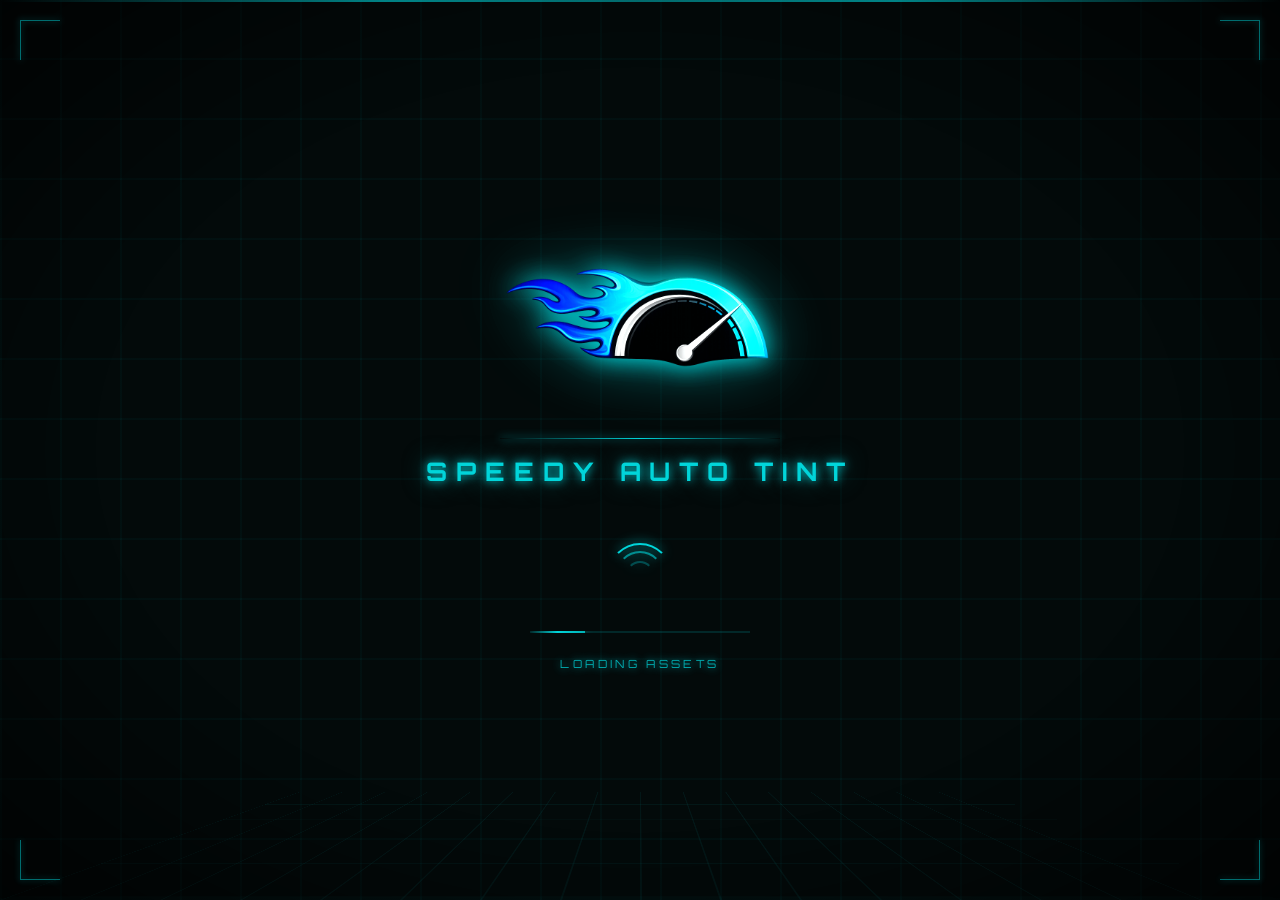
<file: index.html>
<!DOCTYPE html>
<html lang="en">
<head>
    <meta charset="UTF-8">
    <meta name="viewport" content="width=device-width, initial-scale=1.0">
    <title>Speedy Auto Tint</title>
    <link rel="preconnect" href="https://fonts.googleapis.com">
    <link rel="preconnect" href="https://fonts.gstatic.com" crossorigin>
    <link href="https://fonts.googleapis.com/css2?family=Rajdhani:wght@300;400;500;600;700&family=Orbitron:wght@400;500;700;900&display=swap" rel="stylesheet">
    <link rel="icon" type="image/png" href="favicon.png" sizes="64x64">
    <link rel="icon" type="image/x-icon" href="favicon.ico">
    <link rel="shortcut icon" href="favicon.ico">
    <link rel="apple-touch-icon" href="favicon.png">
    <style>
        :root {
            --cyan: #01D5DA;
            --cyan-dim: rgba(1, 213, 218, 0.4);
            --cyan-glow: rgba(1, 213, 218, 0.15);
            --bg: #000;
            --bg-deep: #030a0a;
        }

        * { margin: 0; padding: 0; box-sizing: border-box; }

        body {
            background: var(--bg-deep);
            min-height: 100vh;
            display: flex;
            flex-direction: column;
            align-items: center;
            justify-content: center;
            font-family: 'Rajdhani', monospace;
            overflow: hidden;
            position: relative;
        }

        /* ── Grid background ── */
        .grid-bg {
            position: fixed;
            inset: 0;
            background-image:
                linear-gradient(0deg, transparent 0px, rgba(1,213,218,0.07) 1px, transparent 2px),
                linear-gradient(90deg, transparent 0px, rgba(1,213,218,0.07) 1px, transparent 2px);
            background-size: 60px 60px;
            pointer-events: none;
            z-index: 0;
        }

        /* Perspective horizon effect */
        .horizon {
            position: fixed;
            bottom: 0;
            left: 0;
            right: 0;
            height: 45vh;
            background-image:
                linear-gradient(0deg, transparent 0px, rgba(1,213,218,0.12) 1px, transparent 2px),
                linear-gradient(90deg, transparent 0px, rgba(1,213,218,0.12) 1px, transparent 2px);
            background-size: 80px 80px;
            transform: perspective(400px) rotateX(60deg);
            transform-origin: bottom center;
            pointer-events: none;
            z-index: 0;
        }

        /* Scanline */
        .scanline {
            position: fixed;
            top: 0;
            left: 0;
            width: 100%;
            height: 2px;
            background: linear-gradient(90deg, transparent 0%, var(--cyan) 30%, rgba(1,213,218,0.8) 50%, var(--cyan) 70%, transparent 100%);
            animation: scan 6s linear infinite;
            pointer-events: none;
            z-index: 10;
            opacity: 0.6;
        }

        @keyframes scan {
            0% { transform: translateY(0); opacity: 0; }
            5% { opacity: 0.6; }
            95% { opacity: 0.6; }
            100% { transform: translateY(100vh); opacity: 0; }
        }

        /* CRT vignette */
        .vignette {
            position: fixed;
            inset: 0;
            background: radial-gradient(ellipse at center, transparent 60%, rgba(0,0,0,0.7) 100%);
            pointer-events: none;
            z-index: 1;
        }

        /* ── Content ── */
        .content {
            position: relative;
            z-index: 5;
            display: flex;
            flex-direction: column;
            align-items: center;
            text-align: center;
            gap: 0;
        }

        .logo-wrap {
            animation: fadeDown 1s ease-out forwards;
            opacity: 0;
        }

        @keyframes fadeDown {
            from { opacity: 0; transform: translateY(-30px); }
            to { opacity: 1; transform: translateY(0); }
        }

        .logo-wrap img {
            width: min(280px, 70vw);
            height: auto;
            filter:
                drop-shadow(0 0 12px var(--cyan))
                drop-shadow(0 0 30px rgba(1,213,218,0.4))
                brightness(1.1);
        }

        .brand-line {
            width: min(280px, 70vw);
            height: 1px;
            background: linear-gradient(90deg, transparent, var(--cyan), transparent);
            margin: 1rem auto;
            box-shadow: 0 0 8px var(--cyan);
            animation: fadeDown 1s ease-out 0.2s forwards;
            opacity: 0;
        }

        .company-name {
            font-family: 'Orbitron', monospace;
            font-size: clamp(1.1rem, 3vw, 1.6rem);
            font-weight: 700;
            color: var(--cyan);
            letter-spacing: 0.35em;
            text-transform: uppercase;
            text-shadow: 0 0 10px var(--cyan), 0 0 25px rgba(1,213,218,0.5);
            animation: fadeDown 1s ease-out 0.4s forwards, subtleGlow 3s ease-in-out 1.4s infinite;
            opacity: 0;
        }

        @keyframes subtleGlow {
            0%, 100% { text-shadow: 0 0 10px var(--cyan), 0 0 25px rgba(1,213,218,0.5); }
            50% { text-shadow: 0 0 15px var(--cyan), 0 0 40px rgba(1,213,218,0.7), 0 0 60px rgba(1,213,218,0.3); }
        }

        /* ── Loader ── */
        .loader-section {
            margin-top: 3.5rem;
            display: flex;
            flex-direction: column;
            align-items: center;
            gap: 1.5rem;
            animation: fadeDown 1s ease-out 0.8s forwards;
            opacity: 0;
        }

        .spinner-ring {
            position: relative;
            width: 64px;
            height: 64px;
        }

        .ring {
            position: absolute;
            inset: 0;
            border-radius: 50%;
            border: 2px solid transparent;
            border-top-color: var(--cyan);
            filter: drop-shadow(0 0 6px var(--cyan));
        }

        .ring-outer { animation: cw 2s linear infinite; }
        .ring-mid {
            inset: 8px;
            border-top-color: rgba(1,213,218,0.6);
            animation: ccw 1.3s linear infinite;
        }
        .ring-inner {
            inset: 18px;
            border-top-color: rgba(1,213,218,0.3);
            animation: cw 0.8s linear infinite;
        }

        @keyframes cw { to { transform: rotate(360deg); } }
        @keyframes ccw { to { transform: rotate(-360deg); } }

        .status-line {
            font-family: 'Orbitron', monospace;
            font-size: 0.7rem;
            color: var(--cyan);
            letter-spacing: 0.3em;
            text-transform: uppercase;
            opacity: 0.8;
            text-shadow: 0 0 8px var(--cyan);
            min-height: 1.2em;
            transition: opacity 0.4s ease;
        }

        .progress-bar-wrap {
            width: 220px;
            height: 2px;
            background: rgba(1,213,218,0.15);
            position: relative;
            overflow: hidden;
        }

        .progress-bar {
            height: 100%;
            width: 0%;
            background: linear-gradient(90deg, transparent, var(--cyan), rgba(1,213,218,0.8));
            box-shadow: 0 0 8px var(--cyan);
            transition: width 0.7s ease-out;
        }

        /* ── Enter button ── */
        .enter-btn {
            font-family: 'Orbitron', monospace;
            font-size: 0.95rem;
            font-weight: 700;
            letter-spacing: 0.25em;
            color: var(--cyan);
            background: transparent;
            border: 1px solid var(--cyan);
            padding: 16px 56px;
            cursor: pointer;
            text-transform: uppercase;
            position: relative;
            overflow: hidden;
            transition: all 0.3s ease;
            clip-path: polygon(8px 0%, 100% 0%, calc(100% - 8px) 100%, 0% 100%);
            box-shadow: 0 0 15px rgba(1,213,218,0.2), inset 0 0 15px rgba(1,213,218,0.05);
            margin-top: 3rem;
            opacity: 0;
            pointer-events: none;
            display: none;
        }

        .enter-btn.visible {
            display: block;
            animation: enterReveal 0.8s ease-out forwards;
            pointer-events: auto;
        }

        @keyframes enterReveal {
            0% { opacity: 0; transform: translateY(15px) scale(0.95); }
            100% { opacity: 1; transform: translateY(0) scale(1); }
        }

        .enter-btn::before {
            content: '';
            position: absolute;
            inset: 0;
            background: var(--cyan);
            transform: translateX(-101%);
            transition: transform 0.3s ease;
            z-index: -1;
        }

        .enter-btn:hover::before { transform: translateX(0); }

        .enter-btn:hover {
            color: #000;
            box-shadow: 0 0 30px var(--cyan), 0 0 60px rgba(1,213,218,0.4);
        }

        .enter-btn:active { transform: scale(0.97); }

        /* Corner decorators */
        .corner {
            position: fixed;
            width: 40px;
            height: 40px;
            pointer-events: none;
            z-index: 5;
            opacity: 0.5;
        }
        .corner::before, .corner::after {
            content: '';
            position: absolute;
            background: var(--cyan);
            box-shadow: 0 0 6px var(--cyan);
        }
        .corner::before { width: 100%; height: 1px; top: 0; left: 0; }
        .corner::after  { width: 1px; height: 100%; top: 0; left: 0; }
        .corner-tl { top: 20px; left: 20px; }
        .corner-tr { top: 20px; right: 20px; transform: scaleX(-1); }
        .corner-bl { bottom: 20px; left: 20px; transform: scaleY(-1); }
        .corner-br { bottom: 20px; right: 20px; transform: scale(-1); }

        /* Fade-out overlay */
        .exit-overlay {
            position: fixed;
            inset: 0;
            background: #000;
            opacity: 0;
            pointer-events: none;
            transition: opacity 0.6s ease;
            z-index: 100;
        }
        .exit-overlay.active { opacity: 1; }
    </style>
</head>
<body>
    <div class="grid-bg"></div>
    <div class="horizon"></div>
    <div class="scanline"></div>
    <div class="vignette"></div>
    <div class="corner corner-tl"></div>
    <div class="corner corner-tr"></div>
    <div class="corner corner-bl"></div>
    <div class="corner corner-br"></div>
    <div class="exit-overlay" id="exitOverlay"></div>

    <div class="content">
        <div class="logo-wrap">
            <img src="images/Main.png" alt="Speedy Auto Tint" onerror="this.style.visibility='hidden'">
        </div>
        <div class="brand-line"></div>
        <div class="company-name">Speedy Auto Tint</div>

        <div class="loader-section" id="loaderSection">
            <div class="spinner-ring">
                <div class="ring ring-outer"></div>
                <div class="ring ring-mid"></div>
                <div class="ring ring-inner"></div>
            </div>
            <div class="progress-bar-wrap">
                <div class="progress-bar" id="progressBar"></div>
            </div>
            <div class="status-line" id="statusLine">Initializing</div>
        </div>

        <button class="enter-btn" id="enterBtn">Enter</button>
    </div>

    <script>
        const progressBar  = document.getElementById('progressBar');
        const statusLine   = document.getElementById('statusLine');
        const loaderSection = document.getElementById('loaderSection');
        const enterBtn     = document.getElementById('enterBtn');
        const exitOverlay  = document.getElementById('exitOverlay');

        const steps = [
            { pct: 25,  text: 'Loading Assets' },
            { pct: 55,  text: 'Connecting Services' },
            { pct: 80,  text: 'Verifying Systems' },
            { pct: 100, text: 'System Ready' },
        ];

        let i = 0;
        const tick = () => {
            if (i >= steps.length) return;
            const s = steps[i++];
            progressBar.style.width = s.pct + '%';
            statusLine.textContent  = s.text;
            if (i < steps.length) {
                setTimeout(tick, 700);
            } else {
                setTimeout(() => {
                    loaderSection.style.transition = 'opacity 0.5s ease';
                    loaderSection.style.opacity = '0';
                    setTimeout(() => {
                        loaderSection.style.display = 'none';
                        enterBtn.classList.add('visible');
                    }, 500);
                }, 600);
            }
        };

        setTimeout(tick, 900);

        enterBtn.addEventListener('click', () => {
            exitOverlay.classList.add('active');
            setTimeout(() => { window.location.href = 'main.html'; }, 650);
        });
    </script>
</body>
</html>
</file>
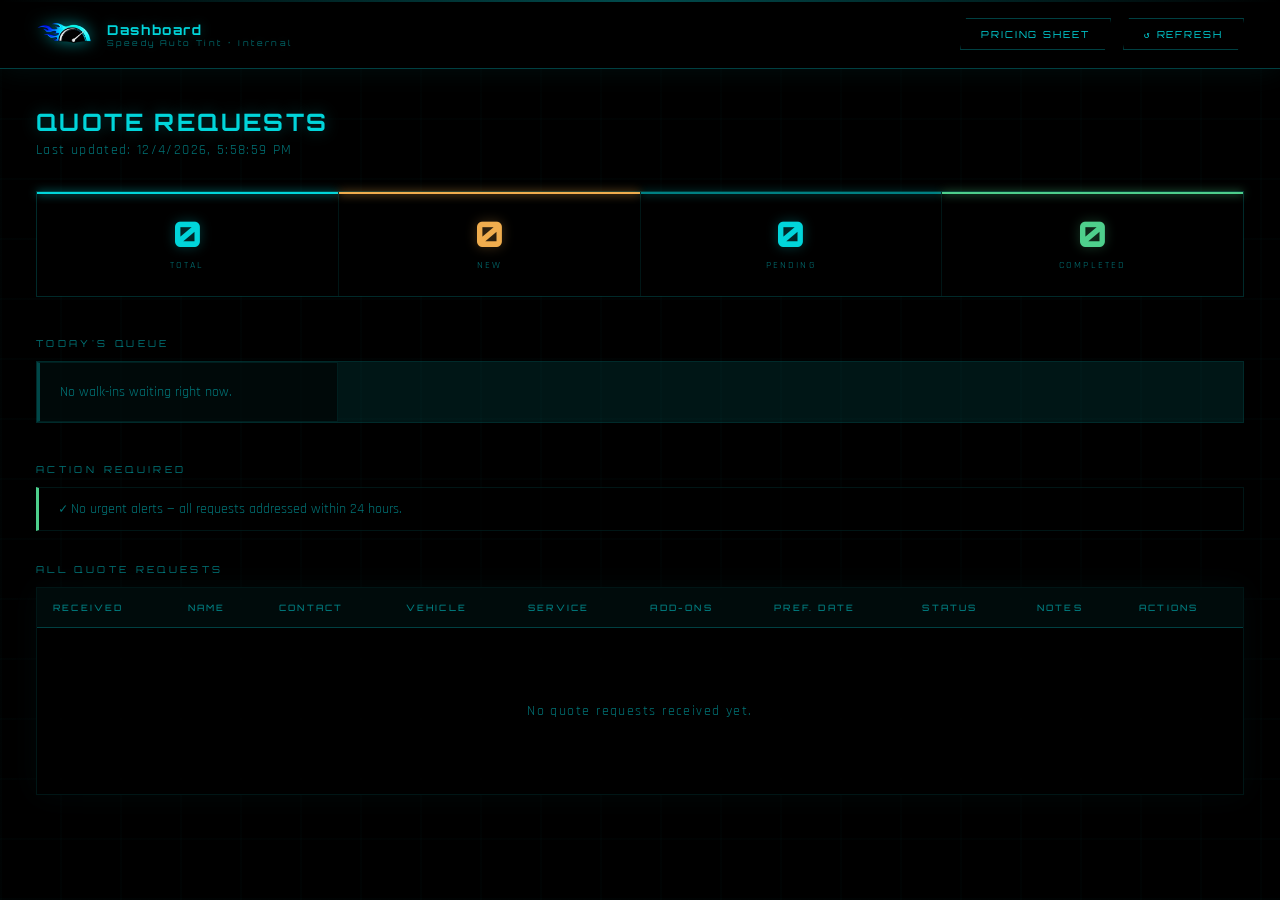
<file: customer_dashboard.html>
<!DOCTYPE html>
<html lang="en">
<head>
    <meta charset="UTF-8">
    <meta name="viewport" content="width=device-width, initial-scale=1.0">
    <!-- PRIVACY: Dashboard is not linked from public site. Access via direct URL only. -->
    <meta name="robots" content="noindex, nofollow">
    <title>Customer Dashboard — Speedy Auto Tint</title>
    <link rel="preconnect" href="https://fonts.googleapis.com">
    <link rel="preconnect" href="https://fonts.gstatic.com" crossorigin>
    <link href="https://fonts.googleapis.com/css2?family=Rajdhani:wght@300;400;500;600;700&family=Orbitron:wght@400;500;700;900&display=swap" rel="stylesheet">
    <link rel="icon" type="image/png" href="favicon.png" sizes="64x64">
    <link rel="icon" type="image/x-icon" href="favicon.ico">
    <link rel="shortcut icon" href="favicon.ico">
    <link rel="apple-touch-icon" href="favicon.png">
    <!-- Centralized pricing: edit pricing-data/pricing.json to change prices everywhere -->
    <script defer src="pricing-data/pricing-service.js"></script>
    <script defer src="pricing-data/app-data-store.js"></script>
    <style>
        :root {
            --cyan:      #01D5DA;
            --cyan-60:   rgba(1, 213, 218, 0.6);
            --cyan-30:   rgba(1, 213, 218, 0.3);
            --cyan-10:   rgba(1, 213, 218, 0.1);
            --cyan-05:   rgba(1, 213, 218, 0.05);
            --red:       #e05555;
            --red-30:    rgba(224, 85, 85, 0.3);
            --amber:     #f0ad4e;
            --amber-30:  rgba(240, 173, 78, 0.3);
            --green:     #4ecf8c;
            --green-30:  rgba(78, 207, 140, 0.3);
            --bg:        #000;
            --text-muted: rgba(1, 213, 218, 0.55);
            --font-display: 'Orbitron', monospace;
            --font-body:    'Rajdhani', monospace;
        }

        *, *::before, *::after { margin: 0; padding: 0; box-sizing: border-box; }

        body {
            font-family: var(--font-body);
            background: var(--bg);
            color: var(--cyan);
            min-height: 100vh;
            overflow-x: hidden;
        }

        body::before {
            content: '';
            position: fixed; inset: 0;
            background-image:
                linear-gradient(0deg, transparent 0px, rgba(1,213,218,0.03) 1px, transparent 2px),
                linear-gradient(90deg, transparent 0px, rgba(1,213,218,0.03) 1px, transparent 2px);
            background-size: 60px 60px;
            pointer-events: none;
            z-index: 0;
        }

        body::after {
            content: '';
            position: fixed; top: 0; left: 0;
            width: 100%; height: 2px;
            background: linear-gradient(90deg, transparent, var(--cyan), transparent);
            animation: scan 10s linear infinite;
            pointer-events: none;
            z-index: 999;
            opacity: 0.35;
        }

        @keyframes scan { 0%{ transform: translateY(0); } 100%{ transform: translateY(100vh); } }
        @keyframes cw   { to{ transform: rotate(360deg); } }
        @keyframes ccw  { to{ transform: rotate(-360deg); } }
        @keyframes fadeIn { from{ opacity:0; } to{ opacity:1; } }
        @keyframes glow {
            0%,100%{ text-shadow: 0 0 10px var(--cyan-30); }
            50%    { text-shadow: 0 0 20px var(--cyan-60), 0 0 35px var(--cyan-30); }
        }

        /* ══════════ HEADER ══════════ */
        header {
            position: sticky; top: 0;
            background: rgba(0,0,0,0.95);
            border-bottom: 1px solid var(--cyan-30);
            box-shadow: 0 0 30px rgba(1,213,218,0.08);
            backdrop-filter: blur(12px);
            z-index: 100;
        }

        .header-inner {
            max-width: 1600px;
            margin: 0 auto;
            padding: 0 clamp(16px,3vw,36px);
            height: 68px;
            display: flex;
            align-items: center;
            justify-content: space-between;
            gap: 1rem;
        }

        .logo-group {
            display: flex;
            align-items: center;
            gap: 14px;
        }

        .logo-group img {
            height: 38px; width: auto;
            filter: drop-shadow(0 0 8px var(--cyan-60));
        }

        .logo-text {
            font-family: var(--font-display);
            font-size: 0.85rem;
            font-weight: 700;
            letter-spacing: 0.12em;
            color: var(--cyan);
            text-shadow: 0 0 12px var(--cyan-30);
            animation: glow 3s ease-in-out infinite;
        }

        .logo-sub-text {
            display: block;
            font-size: 0.5rem;
            letter-spacing: 0.3em;
            opacity: 0.5;
            font-weight: 400;
        }

        .header-actions {
            display: flex;
            gap: 0.75rem;
            align-items: center;
        }

        .btn {
            font-family: var(--font-display);
            font-size: 0.6rem;
            letter-spacing: 0.2em;
            text-transform: uppercase;
            padding: 9px 20px;
            cursor: pointer;
            border: none;
            background: none;
            transition: all 0.25s ease;
            clip-path: polygon(6px 0%, 100% 0%, calc(100% - 6px) 100%, 0% 100%);
        }

        .btn-ghost {
            color: var(--cyan);
            border: 1px solid var(--cyan-30);
            box-shadow: 0 0 10px rgba(1,213,218,0.06);
        }

        .btn-ghost:hover {
            border-color: var(--cyan);
            background: var(--cyan-10);
            box-shadow: 0 0 18px var(--cyan-30);
        }

        a.btn {
            text-decoration: none;
            display: inline-block;
        }

        /* ══════════ LOADING OVERLAY ══════════ */
        .loading-overlay {
            position: fixed; inset: 0;
            background: rgba(0,0,0,0.94);
            display: none;
            justify-content: center;
            align-items: center;
            z-index: 9999;
            animation: fadeIn 0.2s ease;
            backdrop-filter: blur(4px);
        }

        .loading-overlay.active { display: flex; }

        .loading-inner { text-align: center; }

        .spin-ring {
            position: relative;
            width: 56px; height: 56px;
            margin: 0 auto;
        }

        .spin-ring div {
            position: absolute; inset: 0;
            border-radius: 50%;
            border: 2px solid transparent;
            border-top-color: var(--cyan);
            filter: drop-shadow(0 0 5px var(--cyan));
        }

        .spin-ring div:nth-child(1) { animation: cw 1.4s linear infinite; }
        .spin-ring div:nth-child(2) { inset: 8px; border-top-color: var(--cyan-60); animation: ccw 0.9s linear infinite; }
        .spin-ring div:nth-child(3) { inset: 18px; border-top-color: var(--cyan-30); animation: cw 0.6s linear infinite; }

        .loading-text {
            font-family: var(--font-display);
            font-size: 0.6rem;
            letter-spacing: 0.35em;
            color: var(--cyan);
            margin-top: 1.5rem;
            text-shadow: 0 0 8px var(--cyan);
        }

        /* ══════════ LAYOUT ══════════ */
        main {
            max-width: 1600px;
            margin: 0 auto;
            padding: clamp(24px,3vw,40px) clamp(16px,3vw,36px);
            position: relative;
            z-index: 2;
        }

        .page-title {
            font-family: var(--font-display);
            font-size: clamp(1rem, 2.5vw, 1.5rem);
            font-weight: 700;
            text-transform: uppercase;
            letter-spacing: 0.1em;
            color: var(--cyan);
            text-shadow: 0 0 15px var(--cyan-30);
            margin-bottom: 0.25rem;
        }

        .page-subtitle {
            font-size: 0.85rem;
            color: var(--text-muted);
            letter-spacing: 0.1em;
            margin-bottom: 2rem;
        }

        /* ══════════ STATS GRID ══════════ */
        .stats-grid {
            display: grid;
            grid-template-columns: repeat(auto-fit, minmax(160px, 1fr));
            gap: 1px;
            background: var(--cyan-10);
            border: 1px solid var(--cyan-10);
            margin-bottom: 2.5rem;
        }

        .stat-card {
            background: var(--bg);
            padding: 1.5rem;
            text-align: center;
            transition: background 0.25s ease;
            position: relative;
        }

        .stat-card:hover { background: var(--cyan-05); }

        .stat-card::before {
            content: '';
            position: absolute;
            top: 0; left: 0; right: 0;
            height: 2px;
        }

        .stat-card.c-total::before   { background: var(--cyan); box-shadow: 0 0 8px var(--cyan); }
        .stat-card.c-new::before     { background: var(--amber); box-shadow: 0 0 8px var(--amber); }
        .stat-card.c-pending::before { background: var(--cyan-60); box-shadow: 0 0 8px var(--cyan-60); }
        .stat-card.c-done::before    { background: var(--green); box-shadow: 0 0 8px var(--green); }

        .stat-number {
            font-family: var(--font-display);
            font-size: 2.2rem;
            font-weight: 900;
            line-height: 1;
            margin-bottom: 0.4rem;
        }

        .stat-card.c-total   .stat-number { color: var(--cyan);   text-shadow: 0 0 12px var(--cyan-30); }
        .stat-card.c-new     .stat-number { color: var(--amber);  text-shadow: 0 0 12px var(--amber-30); }
        .stat-card.c-pending .stat-number { color: var(--cyan);   text-shadow: 0 0 12px var(--cyan-30); }
        .stat-card.c-done    .stat-number { color: var(--green);  text-shadow: 0 0 12px var(--green-30); }

        .stat-label {
            font-size: 0.65rem;
            letter-spacing: 0.2em;
            text-transform: uppercase;
            color: var(--text-muted);
        }

        /* ══════════ ALERTS ══════════ */
        .alerts-section { margin-bottom: 2rem; }

        .section-label {
            font-family: var(--font-display);
            font-size: 0.6rem;
            letter-spacing: 0.35em;
            text-transform: uppercase;
            color: var(--text-muted);
            margin-bottom: 0.75rem;
            display: block;
        }

        .alert-card {
            background: rgba(0,0,0,0.8);
            border: 1px solid var(--red-30);
            border-left: 3px solid var(--red);
            padding: 1rem 1.25rem;
            margin-bottom: 0.6rem;
            display: flex;
            align-items: flex-start;
            gap: 10px;
            box-shadow: 0 0 15px rgba(224,85,85,0.08);
        }

        .alert-dot {
            width: 8px; height: 8px;
            background: var(--red);
            border-radius: 50%;
            box-shadow: 0 0 6px var(--red);
            flex-shrink: 0;
            margin-top: 4px;
        }

        .alert-title {
            font-family: var(--font-display);
            font-size: 0.65rem;
            letter-spacing: 0.2em;
            text-transform: uppercase;
            color: var(--red);
            margin-bottom: 2px;
        }

        .alert-body { font-size: 0.9rem; color: rgba(224,85,85,0.8); }
        .alert-body strong { color: var(--red); }

        .no-alerts {
            padding: 0.75rem 1.25rem;
            font-size: 0.85rem;
            color: var(--text-muted);
            border: 1px solid var(--cyan-10);
            border-left: 3px solid var(--green);
            background: rgba(0,0,0,0.6);
        }

        /* ══════════ TABLE ══════════ */
        .table-section-title {
            font-family: var(--font-display);
            font-size: 0.6rem;
            letter-spacing: 0.35em;
            text-transform: uppercase;
            color: var(--text-muted);
            margin-bottom: 0.75rem;
        }

        .table-wrapper {
            overflow-x: auto;
            background: rgba(0,0,0,0.8);
            border: 1px solid var(--cyan-10);
            box-shadow: 0 0 30px rgba(1,213,218,0.04);
        }

        table {
            width: 100%;
            border-collapse: collapse;
            min-width: 900px;
        }

        thead tr {
            background: var(--cyan-05);
            border-bottom: 1px solid var(--cyan-30);
        }

        th {
            font-family: var(--font-display);
            font-size: 0.55rem;
            letter-spacing: 0.25em;
            text-transform: uppercase;
            color: var(--text-muted);
            padding: 14px 16px;
            text-align: left;
            white-space: nowrap;
            font-weight: 500;
        }

        tbody tr {
            border-bottom: 1px solid rgba(1,213,218,0.06);
            transition: background 0.2s ease;
        }

        tbody tr:hover { background: var(--cyan-05); }
        tbody tr:last-child { border-bottom: none; }

        td {
            padding: 14px 16px;
            font-size: 0.9rem;
            color: var(--cyan);
            vertical-align: middle;
        }

        td a {
            color: var(--cyan);
            text-decoration: none;
            border-bottom: 1px solid transparent;
            transition: border-color 0.2s ease;
        }

        td a:hover { border-bottom-color: var(--cyan); }

        .meta-text {
            font-size: 0.75rem;
            color: var(--text-muted);
            display: block;
        }

        /* Status badges */
        .badge {
            display: inline-block;
            padding: 3px 10px;
            font-family: var(--font-display);
            font-size: 0.5rem;
            letter-spacing: 0.2em;
            text-transform: uppercase;
            border: 1px solid;
            white-space: nowrap;
        }

        .badge-new      { color: var(--amber);  border-color: var(--amber-30);  background: rgba(240,173,78,0.08); }
        .badge-contacted{ color: var(--green);  border-color: var(--green-30);  background: rgba(78,207,140,0.08); }
        .badge-scheduled{ color: var(--cyan);   border-color: var(--cyan-30);   background: var(--cyan-05); }
        .badge-completed{ color: var(--text-muted); border-color: rgba(1,213,218,0.12); background: transparent; }

        /* Actions */
        .status-select {
            background: rgba(0,0,0,0.8);
            color: var(--cyan);
            border: 1px solid var(--cyan-30);
            padding: 7px 28px 7px 10px;
            font-family: var(--font-display);
            font-size: 0.55rem;
            letter-spacing: 0.15em;
            cursor: pointer;
            text-transform: uppercase;
            outline: none;
            appearance: none;
            -webkit-appearance: none;
            background-image: url("data:image/svg+xml,%3Csvg xmlns='http://www.w3.org/2000/svg' width='10' height='6' viewBox='0 0 10 6'%3E%3Cpath d='M1 1l4 4 4-4' stroke='%2301D5DA' stroke-width='1.5' fill='none' stroke-linecap='round'/%3E%3C/svg%3E");
            background-repeat: no-repeat;
            background-position: right 8px center;
            transition: all 0.2s ease;
        }

        .status-select:focus, .status-select:hover {
            border-color: var(--cyan);
            box-shadow: 0 0 10px var(--cyan-30);
        }

        .status-select option { background: #000; }

        .delete-btn {
            padding: 7px 14px;
            font-family: var(--font-display);
            font-size: 0.55rem;
            letter-spacing: 0.15em;
            text-transform: uppercase;
            cursor: pointer;
            background: transparent;
            color: var(--red);
            border: 1px solid var(--red-30);
            transition: all 0.2s ease;
        }

        .delete-btn:hover {
            background: rgba(224,85,85,0.1);
            border-color: var(--red);
            box-shadow: 0 0 12px var(--red-30);
        }

        /* Empty state */
        .empty-state {
            padding: 60px 20px;
            text-align: center;
            color: var(--text-muted);
        }

        .empty-state p { font-size: 0.9rem; letter-spacing: 0.1em; }

        /* ══════════ MODAL ══════════ */
        .modal-backdrop {
            position: fixed; inset: 0;
            background: rgba(0,0,0,0.92);
            display: none;
            justify-content: center;
            align-items: center;
            z-index: 9000;
            backdrop-filter: blur(6px);
        }

        .modal-backdrop.active { display: flex; }

        .modal {
            background: rgba(0,0,0,0.98);
            border: 1px solid var(--cyan-30);
            padding: 2.5rem;
            text-align: center;
            max-width: 380px;
            width: calc(100% - 40px);
            box-shadow: 0 0 60px rgba(1,213,218,0.1);
            position: relative;
        }

        .modal::before {
            content: '';
            position: absolute;
            top: -1px; left: -1px;
            width: 20px; height: 20px;
            border-top: 2px solid var(--cyan);
            border-left: 2px solid var(--cyan);
        }

        .modal::after {
            content: '';
            position: absolute;
            bottom: -1px; right: -1px;
            width: 20px; height: 20px;
            border-bottom: 2px solid var(--cyan);
            border-right: 2px solid var(--cyan);
        }

        .modal h3 {
            font-family: var(--font-display);
            font-size: 0.75rem;
            letter-spacing: 0.2em;
            text-transform: uppercase;
            margin-bottom: 0.75rem;
            color: var(--cyan);
        }

        .modal p {
            font-size: 0.9rem;
            color: var(--text-muted);
            margin-bottom: 2rem;
        }

        .modal-btns { display: flex; gap: 0.75rem; justify-content: center; }

        /* ══════════ TODAY'S QUEUE ══════════ */
        .queue-section { margin-bottom: 2.5rem; }

        .queue-grid {
            display: grid;
            grid-template-columns: repeat(auto-fill, minmax(260px, 1fr));
            gap: 1px;
            background: var(--cyan-10);
            border: 1px solid var(--cyan-10);
        }

        .queue-card {
            background: rgba(0,0,0,0.85);
            padding: 1.1rem 1.25rem;
            border-left: 3px solid var(--cyan-60);
            transition: background 0.2s ease;
        }

        .queue-card:hover { background: var(--cyan-05); }

        .queue-card.status-waiting     { border-left-color: var(--amber); }
        .queue-card.status-in-progress { border-left-color: var(--cyan); }
        .queue-card.status-ready       { border-left-color: var(--green); }

        .queue-top {
            display: flex;
            align-items: center;
            justify-content: space-between;
            gap: 0.5rem;
            margin-bottom: 0.4rem;
        }

        .queue-name {
            font-family: var(--font-display);
            font-size: 0.8rem;
            letter-spacing: 0.05em;
            color: var(--cyan);
        }

        .queue-wait {
            font-size: 0.7rem;
            color: var(--text-muted);
            white-space: nowrap;
        }

        .queue-meta {
            font-size: 0.8rem;
            color: var(--text-muted);
            margin-bottom: 0.15rem;
        }

        .queue-service {
            font-size: 0.8rem;
            color: var(--cyan-60);
            margin-bottom: 0.75rem;
        }

        .queue-controls {
            display: flex;
            gap: 6px;
            flex-wrap: wrap;
        }

        .queue-status-select {
            flex: 1 1 120px;
            background: rgba(0,0,0,0.8);
            color: var(--cyan);
            border: 1px solid var(--cyan-30);
            padding: 6px 24px 6px 8px;
            font-family: var(--font-display);
            font-size: 0.5rem;
            letter-spacing: 0.12em;
            text-transform: uppercase;
            cursor: pointer;
            outline: none;
            appearance: none;
            -webkit-appearance: none;
            background-image: url("data:image/svg+xml,%3Csvg xmlns='http://www.w3.org/2000/svg' width='10' height='6' viewBox='0 0 10 6'%3E%3Cpath d='M1 1l4 4 4-4' stroke='%2301D5DA' stroke-width='1.5' fill='none' stroke-linecap='round'/%3E%3C/svg%3E");
            background-repeat: no-repeat;
            background-position: right 6px center;
        }

        .queue-quote-btn {
            flex: 0 0 auto;
            padding: 6px 12px;
            font-family: var(--font-display);
            font-size: 0.5rem;
            letter-spacing: 0.12em;
            text-transform: uppercase;
            cursor: pointer;
            background: var(--cyan-10);
            color: var(--cyan);
            border: 1px solid var(--cyan-30);
        }

        .queue-quote-btn:hover { border-color: var(--cyan); box-shadow: 0 0 10px var(--cyan-30); }

        .queue-empty {
            padding: 1.25rem;
            font-size: 0.85rem;
            color: var(--text-muted);
            border: 1px solid var(--cyan-10);
            border-left: 3px solid var(--cyan-30);
            background: rgba(0,0,0,0.6);
        }

        /* Small action button used in the table's Actions column */
        .quote-btn {
            padding: 7px 12px;
            font-family: var(--font-display);
            font-size: 0.55rem;
            letter-spacing: 0.15em;
            text-transform: uppercase;
            cursor: pointer;
            background: var(--cyan-10);
            color: var(--cyan);
            border: 1px solid var(--cyan-30);
            transition: all 0.2s ease;
        }

        .quote-btn:hover { border-color: var(--cyan); box-shadow: 0 0 12px var(--cyan-30); }

        /* ══════════ QUOTE BUILDER MODAL ══════════ */
        .quote-modal {
            max-width: 760px;
            width: calc(100% - 40px);
            max-height: 88vh;
            overflow-y: auto;
            text-align: left;
        }

        .quote-modal h3 { text-align: center; margin-bottom: 0.25rem; }
        .quote-modal .quote-subtitle {
            text-align: center;
            font-size: 0.8rem;
            color: var(--text-muted);
            margin-bottom: 1.5rem;
        }

        .quote-columns {
            display: grid;
            grid-template-columns: 1.3fr 1fr;
            gap: 1.5rem;
        }

        @media (max-width: 640px) {
            .quote-columns { grid-template-columns: 1fr; }
        }

        .quote-category-title {
            font-family: var(--font-display);
            font-size: 0.6rem;
            letter-spacing: 0.25em;
            text-transform: uppercase;
            color: var(--text-muted);
            margin: 1rem 0 0.5rem;
        }

        .quote-category-title:first-child { margin-top: 0; }

        .quote-item-row {
            display: flex;
            align-items: center;
            justify-content: space-between;
            gap: 8px;
            padding: 8px 10px;
            border: 1px solid var(--cyan-10);
            margin-bottom: 4px;
            cursor: pointer;
            font-size: 0.85rem;
        }

        .quote-item-row:hover { border-color: var(--cyan-30); background: var(--cyan-05); }
        .quote-item-row.selected { border-color: var(--cyan); background: var(--cyan-10); }

        .quote-item-price { color: var(--cyan-60); font-size: 0.8rem; white-space: nowrap; }

        .quote-selected-panel {
            border: 1px solid var(--cyan-10);
            background: rgba(0,0,0,0.6);
            padding: 1rem;
        }

        .quote-line {
            display: flex;
            justify-content: space-between;
            align-items: center;
            gap: 8px;
            font-size: 0.85rem;
            padding: 6px 0;
            border-bottom: 1px solid rgba(1,213,218,0.08);
        }

        .quote-line .remove-line {
            background: none; border: none; color: var(--red);
            cursor: pointer; font-size: 0.8rem; padding: 0 4px;
        }

        .quote-total-row {
            display: flex;
            justify-content: space-between;
            align-items: baseline;
            margin-top: 0.75rem;
            padding-top: 0.75rem;
            border-top: 1px solid var(--cyan-30);
        }

        .quote-total-label {
            font-family: var(--font-display);
            font-size: 0.65rem;
            letter-spacing: 0.2em;
            text-transform: uppercase;
            color: var(--text-muted);
        }

        .quote-total-value {
            font-family: var(--font-display);
            font-size: 1.4rem;
            font-weight: 900;
            color: var(--cyan);
            text-shadow: 0 0 12px var(--cyan-30);
        }

        .quote-note-field {
            width: 100%;
            margin-top: 0.75rem;
            background: rgba(0,0,0,0.8);
            border: 1px solid var(--cyan-30);
            color: var(--cyan);
            font-family: var(--font-body);
            font-size: 0.85rem;
            padding: 8px 10px;
            resize: vertical;
            min-height: 60px;
        }

        .quote-actions {
            display: flex;
            gap: 0.6rem;
            flex-wrap: wrap;
            margin-top: 1.5rem;
            justify-content: flex-end;
        }

        .quote-custom-note {
            font-size: 0.7rem;
            color: var(--amber);
            margin-top: 4px;
        }

        /* ══════════ RESPONSIVE ══════════ */
        @media (max-width: 640px) {
            .stats-grid { grid-template-columns: 1fr 1fr; }
        }
    </style>
</head>
<body>

    <header>
        <div class="header-inner">
            <div class="logo-group">
                <img src="images/Main.png" alt="Speedy Auto Tint" onerror="this.style.display='none'">
                <div class="logo-text">
                    Dashboard
                    <span class="logo-sub-text">Speedy Auto Tint · Internal</span>
                </div>
            </div>
            <div class="header-actions">
                <a class="btn btn-ghost" href="pricing-reference.html">Pricing Sheet</a>
                <button class="btn btn-ghost" id="refreshBtn">↺ Refresh</button>
            </div>
        </div>
    </header>

    <div class="loading-overlay" id="loadingOverlay">
        <div class="loading-inner">
            <div class="spin-ring">
                <div></div><div></div><div></div>
            </div>
            <p class="loading-text">Refreshing Data…</p>
        </div>
    </div>

    <main>
        <h1 class="page-title">Quote Requests</h1>
        <p class="page-subtitle" id="last-updated">Loading…</p>

        <!-- Stats -->
        <div class="stats-grid">
            <div class="stat-card c-total">
                <div class="stat-number" id="stat-total">—</div>
                <div class="stat-label">Total</div>
            </div>
            <div class="stat-card c-new">
                <div class="stat-number" id="stat-new">—</div>
                <div class="stat-label">New</div>
            </div>
            <div class="stat-card c-pending">
                <div class="stat-number" id="stat-pending">—</div>
                <div class="stat-label">Pending</div>
            </div>
            <div class="stat-card c-done">
                <div class="stat-number" id="stat-done">—</div>
                <div class="stat-label">Completed</div>
            </div>
        </div>

        <!-- Today's Queue (walk-ins from the kiosk) -->
        <div class="queue-section">
            <span class="section-label">Today's Queue</span>
            <div class="queue-grid" id="queue-container"></div>
        </div>

        <!-- Alerts -->
        <div class="alerts-section">
            <span class="section-label">Action Required</span>
            <div id="alert-container"></div>
        </div>

        <!-- Table -->
        <div>
            <div class="table-section-title">All Quote Requests</div>
            <div class="table-wrapper">
                <table id="customer-table">
                    <thead>
                        <tr>
                            <th>Received</th>
                            <th>Name</th>
                            <th>Contact</th>
                            <th>Vehicle</th>
                            <th>Service</th>
                            <th>Add-ons</th>
                            <th>Pref. Date</th>
                            <th>Status</th>
                            <th>Notes</th>
                            <th>Actions</th>
                        </tr>
                    </thead>
                    <tbody id="table-body"></tbody>
                </table>
            </div>
        </div>
    </main>

    <!-- Confirm modal -->
    <div class="modal-backdrop" id="modal">
        <div class="modal">
            <h3>Confirm Delete</h3>
            <p id="modal-msg">Delete this record?</p>
            <div class="modal-btns">
                <button class="btn delete-btn" id="modal-yes">Delete</button>
                <button class="btn btn-ghost" id="modal-no">Cancel</button>
            </div>
        </div>
    </div>

    <!-- Quote Builder modal -->
    <div class="modal-backdrop" id="quote-modal">
        <div class="modal quote-modal">
            <h3 id="quote-modal-title">Build Quote</h3>
            <p class="quote-subtitle" id="quote-modal-subtitle">—</p>

            <div class="quote-columns">
                <div>
                    <div id="quote-service-list"></div>
                </div>
                <div class="quote-selected-panel">
                    <div class="quote-category-title">Selected Items</div>
                    <div id="quote-line-items"></div>
                    <div class="quote-total-row">
                        <span class="quote-total-label">Total</span>
                        <span class="quote-total-value" id="quote-total">$0</span>
                    </div>
                    <textarea class="quote-note-field" id="quote-notes" placeholder="Notes for this quote (e.g. custom quote amounts, special instructions)…"></textarea>
                </div>
            </div>

            <div class="quote-actions">
                <button class="btn btn-ghost" id="quote-close-btn">Close</button>
                <button class="btn btn-ghost" id="quote-print-btn">🖨 Print</button>
                <button class="btn btn-ghost" id="quote-email-btn">✉ Email Quote</button>
                <button class="btn btn-ghost" id="quote-workorder-btn">Convert to Work Order</button>
            </div>
        </div>
    </div>

    <script>
    /* ═══════════════════════════════════
       DATA STORE HELPERS
       Browser storage is wrapped by pricing-data/app-data-store.js so this
       dashboard can move to Supabase or a similar shared backend later
       without rewriting the dashboard UI.
    ═══════════════════════════════════ */

    const STORAGE_KEY = 'quoteRequests';

    function getCustomers() {
        if (!window.SpeedyDataStore) return [];
        const raw = SpeedyDataStore.readRaw(STORAGE_KEY);
        if (!raw) return getSampleData();
        const parsed = SpeedyDataStore.readJSON(STORAGE_KEY, []);
        return Array.isArray(parsed) ? parsed : [];
    }

    function saveCustomers(list) {
        if (window.SpeedyDataStore) SpeedyDataStore.writeRequests(list);
    }

    function getSampleData() {
        const demo = [
            {
                id: 'demo_001',
                name: 'Gabriel Torres',
                phone: '256-701-6388',
                email: 'gabriel@example.com',
                year: '2022', make: 'Toyota', model: 'Tundra',
                service: 'Full Vehicle Tint',
                addons: ['Ceramic Tint Upgrade', 'Sunroof'],
                preferred_date: '2026-02-20',
                notes: 'Get air bubbles out of previous job.',
                submissionDate: new Date(Date.now() - 30 * 60 * 60 * 1000).toISOString(),
                status: 'new',
                source: 'web'
            },
            {
                id: 'demo_002',
                name: 'Maria Sanchez',
                phone: '256-444-9201',
                email: 'maria@example.com',
                year: '2021', make: 'Ford', model: 'F-150',
                service: 'Paint Protection Film (PPF)',
                addons: [],
                preferred_date: '2026-02-25',
                notes: '',
                submissionDate: new Date(Date.now() - 3 * 24 * 60 * 60 * 1000).toISOString(),
                status: 'contacted',
                source: 'web'
            },
            {
                id: 'demo_003',
                name: 'John Smith',
                phone: '256-555-0110',
                email: '',
                year: '2023', make: 'Honda', model: 'Civic',
                service: 'Window Tint',
                addons: [],
                preferred_date: '',
                notes: '',
                submissionDate: new Date(Date.now() - 12 * 60 * 1000).toISOString(),
                status: 'new',
                source: 'walk-in',
                queueStatus: 'waiting'
            }
        ];
        saveCustomers(demo);
        return demo;
    }

    /* ═══════════════════════════════════
       RENDER
    ═══════════════════════════════════ */

    function renderAll() {
        const customers = getCustomers();
        renderStats(customers);
        renderQueue(customers);
        renderAlerts(customers);
        renderTable(customers);
        document.getElementById('last-updated').textContent =
            `Last updated: ${new Date().toLocaleString()}`;
    }

    /* ═══════════════════════════════════
       TODAY'S QUEUE (kiosk walk-ins)
    ═══════════════════════════════════ */

    function renderQueue(list) {
        const container = document.getElementById('queue-container');
        if (!container) return;
        container.innerHTML = '';

        const startOfToday = new Date();
        startOfToday.setHours(0, 0, 0, 0);

        const queueItems = list
            .filter(c => c.source === 'walk-in'
                && c.queueStatus && c.queueStatus !== 'done'
                && new Date(c.submissionDate) >= startOfToday)
            .sort((a, b) => new Date(a.submissionDate) - new Date(b.submissionDate));

        if (queueItems.length === 0) {
            container.innerHTML = '<div class="queue-empty">No walk-ins waiting right now.</div>';
            return;
        }

        queueItems.forEach(c => {
            const waitMin = Math.max(0, Math.floor((Date.now() - new Date(c.submissionDate).getTime()) / 60000));
            const vehicle = (c.year && c.make && c.model) ? `${escHtml(c.year)} ${escHtml(c.make)} ${escHtml(c.model)}` : 'Vehicle not specified';

            const card = document.createElement('div');
            card.className = `queue-card status-${c.queueStatus}`;
            card.innerHTML = `
                <div class="queue-top">
                    <span class="queue-name">${escHtml(c.name)}</span>
                    <span class="queue-wait">${waitMin} min</span>
                </div>
                <div class="queue-meta">${vehicle}</div>
                <div class="queue-service">${escHtml(c.service || 'Service not specified')}</div>
                <div class="queue-controls">
                    <select class="queue-status-select" data-id="${escHtml(c.id)}">
                        <option value="waiting"     ${c.queueStatus === 'waiting'     ? 'selected' : ''}>Waiting</option>
                        <option value="in-progress" ${c.queueStatus === 'in-progress' ? 'selected' : ''}>In Progress</option>
                        <option value="ready"       ${c.queueStatus === 'ready'       ? 'selected' : ''}>Ready</option>
                        <option value="done"        ${c.queueStatus === 'done'        ? 'selected' : ''}>Completed</option>
                    </select>
                    <button class="queue-quote-btn" data-id="${escHtml(c.id)}">Quote</button>
                </div>
            `;
            container.appendChild(card);
        });

        container.querySelectorAll('.queue-status-select').forEach(sel => {
            sel.addEventListener('change', e => {
                updateRecord(e.target.dataset.id, { queueStatus: e.target.value });
            });
        });

        container.querySelectorAll('.queue-quote-btn').forEach(btn => {
            btn.addEventListener('click', e => openQuoteModal(e.target.dataset.id));
        });
    }

    function updateRecord(id, patch) {
        const list = getCustomers();
        const rec = list.find(c => c.id === id);
        if (!rec) return;
        Object.assign(rec, patch, { lastModified: new Date().toISOString() });
        saveCustomers(list);
        renderAll();
    }

    function renderStats(list) {
        document.getElementById('stat-total').textContent   = list.length;
        document.getElementById('stat-new').textContent     = list.filter(c => c.status === 'new').length;
        document.getElementById('stat-pending').textContent = list.filter(c => ['contacted','scheduled'].includes(c.status)).length;
        document.getElementById('stat-done').textContent    = list.filter(c => c.status === 'completed').length;
    }

    function renderAlerts(list) {
        const container = document.getElementById('alert-container');
        container.innerHTML = '';
        const now = Date.now();
        let found = false;

        // Sort newest first for alert check
        const sorted = [...list].sort((a,b) => new Date(b.submissionDate) - new Date(a.submissionDate));

        sorted.forEach(c => {
            const ageHrs = (now - new Date(c.submissionDate).getTime()) / 3600000;
            if (c.status === 'new' && ageHrs > 24) {
                const el = document.createElement('div');
                el.className = 'alert-card';
                el.innerHTML = `
                    <div class="alert-dot"></div>
                    <div>
                        <div class="alert-title">Contact Reminder</div>
                        <div class="alert-body">
                            Reach out to <strong>${escHtml(c.name)}</strong> —
                            request received ${Math.floor(ageHrs)} hours ago.
                            <a href="tel:${escHtml(c.phone)}" style="color:var(--red);margin-left:6px;">${escHtml(c.phone)}</a>
                        </div>
                    </div>
                `;
                container.appendChild(el);
                found = true;
            }
        });

        if (!found) {
            container.innerHTML = '<div class="no-alerts">✓ No urgent alerts — all requests addressed within 24 hours.</div>';
        }
    }

    function renderTable(list) {
        const tbody = document.getElementById('table-body');
        tbody.innerHTML = '';

        if (list.length === 0) {
            tbody.innerHTML = `<tr><td colspan="10"><div class="empty-state"><p>No quote requests received yet.</p></div></td></tr>`;
            return;
        }

        const sorted = [...list].sort((a,b) => new Date(b.submissionDate) - new Date(a.submissionDate));

        sorted.forEach((c, idx) => {
            const sub  = new Date(c.submissionDate);
            const vehicle = (c.year && c.make && c.model)
                ? `${escHtml(c.year)} ${escHtml(c.make)} ${escHtml(c.model)}`
                : escHtml(c.vehicle || 'N/A');
            const addons = Array.isArray(c.addons) && c.addons.length
                ? c.addons.map(escHtml).join(', ')
                : '—';
            const prefDate = c.preferred_date
                ? new Date(c.preferred_date + 'T00:00:00').toLocaleDateString()
                : '—';

            const statusBadgeMap = {
                new:       'badge-new',
                contacted: 'badge-contacted',
                scheduled: 'badge-scheduled',
                completed: 'badge-completed'
            };
            const badgeClass = statusBadgeMap[c.status] || 'badge-new';

            const tr = document.createElement('tr');
            tr.innerHTML = `
                <td>
                    ${sub.toLocaleDateString()}
                    <span class="meta-text">${sub.toLocaleTimeString([], {hour:'2-digit',minute:'2-digit'})}</span>
                </td>
                <td><strong>${escHtml(c.name)}</strong></td>
                <td>
                    <a href="tel:${escHtml(c.phone)}">${escHtml(c.phone)}</a>
                    ${c.email ? `<span class="meta-text"><a href="mailto:${escHtml(c.email)}">${escHtml(c.email)}</a></span>` : ''}
                </td>
                <td>${vehicle}</td>
                <td>${escHtml(c.service || '—')}</td>
                <td style="font-size:0.8rem;color:var(--text-muted)">${addons}</td>
                <td>${prefDate}</td>
                <td><span class="badge ${badgeClass}">${escHtml(c.status)}</span></td>
                <td style="font-size:0.85rem;color:var(--text-muted);max-width:200px;">${escHtml(c.notes || '—')}</td>
                <td>
                    <div style="display:flex;gap:6px;align-items:center;flex-wrap:nowrap;">
                        <select class="status-select" data-id="${escHtml(c.id)}">
                            <option value="new"       ${c.status==='new'       ?'selected':''}>New</option>
                            <option value="contacted" ${c.status==='contacted' ?'selected':''}>Contacted</option>
                            <option value="scheduled" ${c.status==='scheduled' ?'selected':''}>Scheduled</option>
                            <option value="completed" ${c.status==='completed' ?'selected':''}>Completed</option>
                        </select>
                        <button class="quote-btn" data-id="${escHtml(c.id)}">Quote</button>
                        <button class="delete-btn" data-id="${escHtml(c.id)}" data-name="${escHtml(c.name)}">Del</button>
                    </div>
                </td>
            `;
            tbody.appendChild(tr);
        });

        bindTableEvents();
    }

    function bindTableEvents() {
        document.querySelectorAll('.quote-btn').forEach(btn => {
            btn.addEventListener('click', e => openQuoteModal(e.target.dataset.id));
        });

        document.querySelectorAll('.status-select').forEach(sel => {
            sel.addEventListener('change', e => {
                const id = e.target.dataset.id;
                const newStatus = e.target.value;
                const list = getCustomers();
                const rec = list.find(c => c.id === id);
                if (rec) {
                    rec.status = newStatus;
                    rec.lastModified = new Date().toISOString();
                    saveCustomers(list);
                    renderAll();
                }
            });
        });

        document.querySelectorAll('.delete-btn').forEach(btn => {
            btn.addEventListener('click', e => {
                const id   = e.target.dataset.id;
                const name = e.target.dataset.name;
                showModal(`Delete request from "${name}"? This cannot be undone.`, () => {
                    const list = getCustomers().filter(c => c.id !== id);
                    saveCustomers(list);
                    renderAll();
                });
            });
        });
    }

    /* ═══════════════════════════════════
       MODAL
    ═══════════════════════════════════ */
    let pendingAction = null;

    function showModal(msg, cb) {
        document.getElementById('modal-msg').textContent = msg;
        document.getElementById('modal').classList.add('active');
        pendingAction = cb;
    }

    document.getElementById('modal-yes').addEventListener('click', () => {
        if (pendingAction) pendingAction();
        document.getElementById('modal').classList.remove('active');
        pendingAction = null;
    });

    document.getElementById('modal-no').addEventListener('click', () => {
        document.getElementById('modal').classList.remove('active');
        pendingAction = null;
    });

    /* ═══════════════════════════════════
       QUOTE BUILDER
       Pulls its service list and prices from pricing-data/pricing.json
       via PricingService, so it always matches the employee Pricing
       Center and the kiosk. Saved quotes are kept per-request in the
       'quotesByRequest' storage key.
    ═══════════════════════════════════ */

    const QUOTES_KEY = 'quotesByRequest';
    let quotePricingData = null;
    let activeQuoteRequestId = null;
    let activeQuoteLines = []; // [{ id, name, amount }]

    function getSavedQuotes() {
        return window.SpeedyDataStore ? SpeedyDataStore.readQuotesByRequest() : {};
    }

    function saveQuoteForRequest(requestId, quote) {
        const all = getSavedQuotes();
        all[requestId] = quote;
        if (window.SpeedyDataStore) SpeedyDataStore.writeQuotesByRequest(all);
    }

    async function openQuoteModal(requestId) {
        const record = getCustomers().find(c => c.id === requestId);
        if (!record) return;

        activeQuoteRequestId = requestId;

        document.getElementById('quote-modal-title').textContent = `Quote — ${record.name}`;
        const vehicle = (record.year && record.make && record.model)
            ? `${record.year} ${record.make} ${record.model}` : 'Vehicle not specified';
        document.getElementById('quote-modal-subtitle').textContent = `${vehicle} · ${record.service || 'Service not specified'}`;

        const saved = getSavedQuotes()[requestId];
        activeQuoteLines = saved ? saved.lineItems.slice() : [];
        document.getElementById('quote-notes').value = saved ? (saved.notes || '') : '';

        const listEl = document.getElementById('quote-service-list');
        listEl.innerHTML = '<p style="color:var(--text-muted);font-size:0.85rem;">Loading pricing…</p>';
        document.getElementById('quote-modal').classList.add('active');

        try {
            if (!quotePricingData) {
                quotePricingData = await PricingService.load('pricing-data/pricing.json');
            }
            renderQuoteServiceList(quotePricingData);
            renderQuoteLines();
        } catch (err) {
            listEl.innerHTML = '<p style="color:var(--red);font-size:0.85rem;">Could not load pricing-data/pricing.json — check the file path.</p>';
            console.error('[Quote Builder]', err);
        }
    }

    function renderQuoteServiceList(data) {
        const listEl = document.getElementById('quote-service-list');
        listEl.innerHTML = '';

        const categories = PricingService.categories(data);
        categories.forEach(category => {
            const title = document.createElement('div');
            title.className = 'quote-category-title';
            title.textContent = category;
            listEl.appendChild(title);

            PricingService.byCategory(data, category).forEach(svc => {
                const isSelected = activeQuoteLines.some(l => l.id === svc.id);
                const row = document.createElement('div');
                row.className = 'quote-item-row' + (isSelected ? ' selected' : '');
                row.dataset.id = svc.id;
                row.innerHTML = `
                    <span>${escHtml(svc.name)}</span>
                    <span class="quote-item-price">${escHtml(PricingService.priceText(svc))}</span>
                `;
                row.addEventListener('click', () => toggleQuoteLine(svc));
                listEl.appendChild(row);
            });
        });
    }

    function toggleQuoteLine(svc) {
        const existingIdx = activeQuoteLines.findIndex(l => l.id === svc.id);
        if (existingIdx > -1) {
            activeQuoteLines.splice(existingIdx, 1);
        } else {
            activeQuoteLines.push({
                id: svc.id,
                name: svc.name,
                amount: PricingService.numericValue(svc),
                custom: !!svc.custom
            });
        }
        renderQuoteServiceList(quotePricingData);
        renderQuoteLines();
    }

    function renderQuoteLines() {
        const wrap = document.getElementById('quote-line-items');
        wrap.innerHTML = '';

        if (activeQuoteLines.length === 0) {
            wrap.innerHTML = '<p style="color:var(--text-muted);font-size:0.8rem;">No services selected yet.</p>';
        }

        let total = 0;
        let hasCustom = false;

        activeQuoteLines.forEach(line => {
            total += Number(line.amount) || 0;
            if (line.custom) hasCustom = true;

            const row = document.createElement('div');
            row.className = 'quote-line';
            row.innerHTML = `
                <span>${escHtml(line.name)}</span>
                <span style="display:flex;align-items:center;gap:6px;">
                    ${line.custom
                        ? `<input type="number" min="0" step="1" value="${line.amount || ''}" placeholder="Enter $" data-id="${escHtml(line.id)}" class="quote-custom-input" style="width:80px;background:rgba(0,0,0,0.8);border:1px solid var(--cyan-30);color:var(--cyan);padding:3px 6px;font-family:var(--font-body);">`
                        : `$${Number(line.amount).toLocaleString()}`}
                    <button class="remove-line" data-id="${escHtml(line.id)}" title="Remove">✕</button>
                </span>
            `;
            wrap.appendChild(row);
        });

        wrap.querySelectorAll('.remove-line').forEach(btn => {
            btn.addEventListener('click', () => {
                activeQuoteLines = activeQuoteLines.filter(l => l.id !== btn.dataset.id);
                renderQuoteServiceList(quotePricingData);
                renderQuoteLines();
            });
        });

        wrap.querySelectorAll('.quote-custom-input').forEach(input => {
            input.addEventListener('input', () => {
                const line = activeQuoteLines.find(l => l.id === input.dataset.id);
                if (line) {
                    line.amount = parseFloat(input.value) || 0;
                    updateQuoteTotal();
                }
            });
        });

        if (hasCustom) {
            const note = document.createElement('p');
            note.className = 'quote-custom-note';
            note.textContent = '⚠ Enter a $ amount for custom-quote items above — they aren\u2019t counted until you do.';
            wrap.appendChild(note);
        }

        document.getElementById('quote-total').textContent = '$' + total.toLocaleString();
    }

    function updateQuoteTotal() {
        const total = activeQuoteLines.reduce((sum, l) => sum + (Number(l.amount) || 0), 0);
        document.getElementById('quote-total').textContent = '$' + total.toLocaleString();
    }

    function currentQuoteTotal() {
        return activeQuoteLines.reduce((sum, l) => sum + (Number(l.amount) || 0), 0);
    }

    function persistActiveQuote() {
        if (!activeQuoteRequestId) return;
        saveQuoteForRequest(activeQuoteRequestId, {
            lineItems: activeQuoteLines,
            notes: document.getElementById('quote-notes').value,
            total: currentQuoteTotal(),
            updatedAt: new Date().toISOString()
        });
    }

    document.getElementById('quote-close-btn').addEventListener('click', () => {
        persistActiveQuote();
        document.getElementById('quote-modal').classList.remove('active');
        activeQuoteRequestId = null;
    });

    document.getElementById('quote-print-btn').addEventListener('click', () => {
        persistActiveQuote();
        window.print();
    });

    document.getElementById('quote-email-btn').addEventListener('click', () => {
        persistActiveQuote();
        const record = getCustomers().find(c => c.id === activeQuoteRequestId);
        if (!record) return;
        const lines = activeQuoteLines.map(l => `- ${l.name}: $${Number(l.amount).toLocaleString()}`).join('%0D%0A');
        const total = currentQuoteTotal();
        const subject = encodeURIComponent(`Your Speedy Auto Tint Quote`);
        const body = `Hi ${record.name},%0D%0A%0D%0AHere's the quote we discussed:%0D%0A%0D%0A${lines}%0D%0A%0D%0ATotal: $${total.toLocaleString()}%0D%0A%0D%0AThanks,%0D%0ASpeedy Auto Tint`;
        const mailto = `mailto:${encodeURIComponent(record.email || '')}?subject=${subject}&body=${body}`;
        window.location.href = mailto;
    });

    document.getElementById('quote-workorder-btn').addEventListener('click', () => {
        persistActiveQuote();
        updateRecord(activeQuoteRequestId, { status: 'scheduled' });
        document.getElementById('quote-modal').classList.remove('active');
        activeQuoteRequestId = null;
        // NOTE: this currently just marks the request "Scheduled". A dedicated
        // Work Orders module (job tracking, technician assignment, parts) is a
        // natural next module once the Quotes tab exists on its own.
    });

    /* ═══════════════════════════════════
       REFRESH
    ═══════════════════════════════════ */
    function showLoading()  { document.getElementById('loadingOverlay').classList.add('active'); }
    function hideLoading()  { setTimeout(() => document.getElementById('loadingOverlay').classList.remove('active'), 600); }

    document.getElementById('refreshBtn').addEventListener('click', () => {
        showLoading();
        setTimeout(() => { renderAll(); hideLoading(); }, 800);
    });

    /* ═══════════════════════════════════
       CROSS-TAB SYNC
    ═══════════════════════════════════ */
    window.addEventListener('storage', e => {
        if (e.key === STORAGE_KEY) renderAll();
    });

    /* ═══════════════════════════════════
       SECURITY: HTML escape helper
    ═══════════════════════════════════ */
    function escHtml(str) {
        if (str == null) return '';
        return String(str)
            .replace(/&/g, '&amp;')
            .replace(/</g, '&lt;')
            .replace(/>/g, '&gt;')
            .replace(/"/g, '&quot;')
            .replace(/'/g, '&#x27;');
    }

    /* ═══════════════════════════════════
       AUTO-REFRESH every 60 seconds
    ═══════════════════════════════════ */
    setInterval(() => renderAll(), 60000);

    /* ── Init ── */
    renderAll();
    </script>
</body>
</html>
</file>
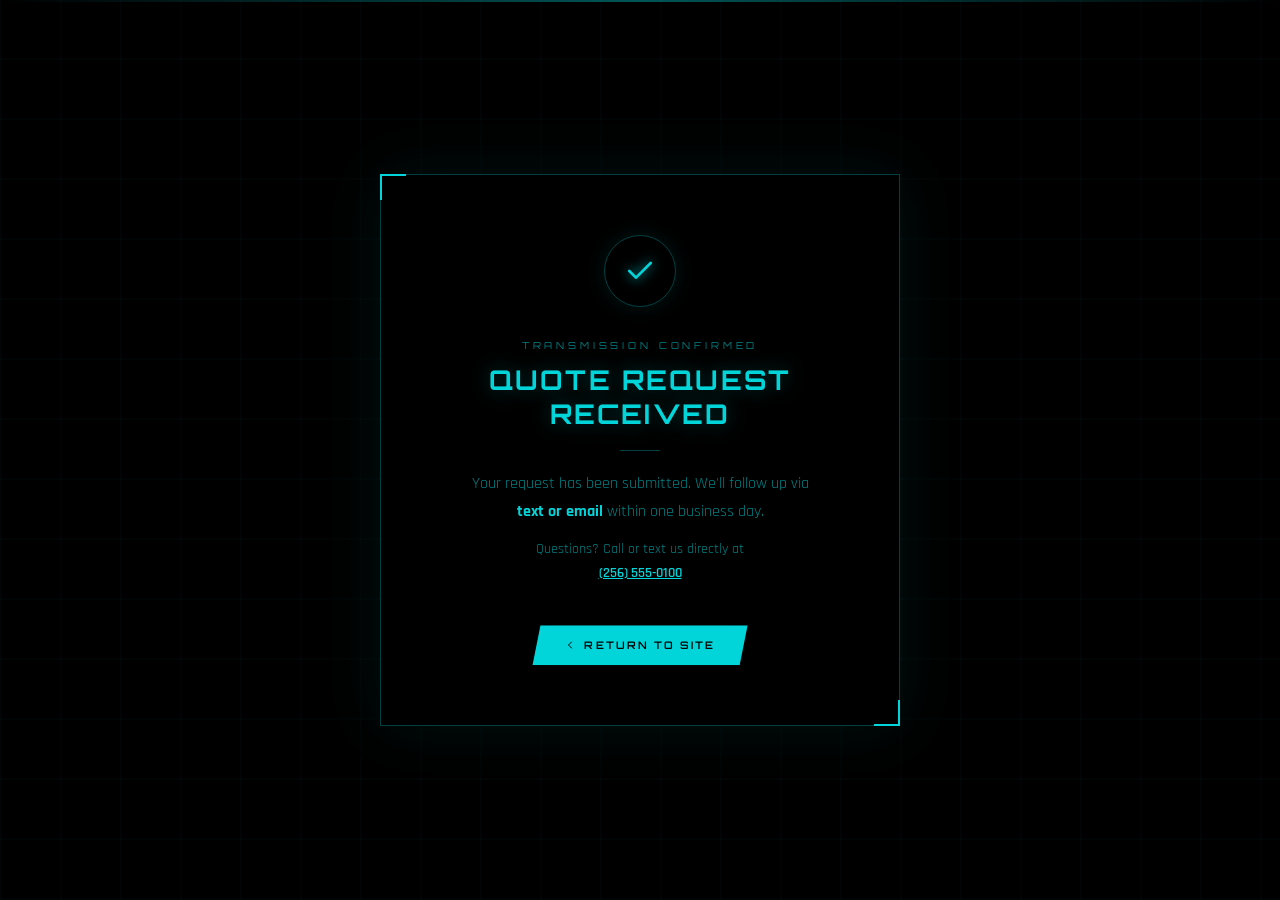
<file: thank-you.html>
<!DOCTYPE html>
<html lang="en">
<head>
    <meta charset="UTF-8">
    <meta name="viewport" content="width=device-width, initial-scale=1.0">
    <title>Quote Received — Speedy Auto Tint</title>
    <link rel="preconnect" href="https://fonts.googleapis.com">
    <link rel="preconnect" href="https://fonts.gstatic.com" crossorigin>
    <link href="https://fonts.googleapis.com/css2?family=Rajdhani:wght@300;400;500;600;700&family=Orbitron:wght@400;500;700;900&display=swap" rel="stylesheet">
    <link rel="icon" type="image/png" href="favicon.png" sizes="64x64">
    <link rel="icon" type="image/x-icon" href="favicon.ico">
    <link rel="shortcut icon" href="favicon.ico">
    <link rel="apple-touch-icon" href="favicon.png">
    <style>
        :root {
            --cyan: #01D5DA;
            --cyan-30: rgba(1,213,218,0.3);
            --cyan-10: rgba(1,213,218,0.1);
            --text-muted: rgba(1,213,218,0.6);
        }

        * { margin: 0; padding: 0; box-sizing: border-box; }

        body {
            background: #000;
            min-height: 100vh;
            display: flex;
            flex-direction: column;
            align-items: center;
            justify-content: center;
            font-family: 'Rajdhani', monospace;
            color: var(--cyan);
            overflow: hidden;
        }

        body::before {
            content: '';
            position: fixed;
            inset: 0;
            background-image:
                linear-gradient(0deg, transparent 0px, rgba(1,213,218,0.04) 1px, transparent 2px),
                linear-gradient(90deg, transparent 0px, rgba(1,213,218,0.04) 1px, transparent 2px);
            background-size: 60px 60px;
            pointer-events: none;
        }

        body::after {
            content: '';
            position: fixed;
            top: 0; left: 0;
            width: 100%; height: 2px;
            background: linear-gradient(90deg, transparent, var(--cyan), transparent);
            animation: scan 8s linear infinite;
            opacity: 0.4;
            pointer-events: none;
        }

        @keyframes scan {
            0% { transform: translateY(0); }
            100% { transform: translateY(100vh); }
        }

        .card {
            position: relative;
            z-index: 2;
            background: rgba(0,0,0,0.9);
            border: 1px solid var(--cyan-30);
            padding: clamp(32px, 6vw, 60px) clamp(28px, 7vw, 72px);
            text-align: center;
            max-width: 520px;
            width: calc(100% - 40px);
            box-shadow: 0 0 60px rgba(1,213,218,0.08);
            animation: reveal 0.8s cubic-bezier(0.4,0,0.2,1) forwards;
        }

        @keyframes reveal {
            from { opacity: 0; transform: translateY(20px) scale(0.97); }
            to   { opacity: 1; transform: translateY(0) scale(1); }
        }

        /* Corner accents */
        .card::before {
            content: '';
            position: absolute;
            top: -1px; left: -1px;
            width: 24px; height: 24px;
            border-top: 2px solid var(--cyan);
            border-left: 2px solid var(--cyan);
        }

        .card::after {
            content: '';
            position: absolute;
            bottom: -1px; right: -1px;
            width: 24px; height: 24px;
            border-bottom: 2px solid var(--cyan);
            border-right: 2px solid var(--cyan);
        }

        /* Check mark */
        .check-wrap {
            width: 72px; height: 72px;
            border: 1px solid var(--cyan-30);
            border-radius: 50%;
            display: flex;
            align-items: center;
            justify-content: center;
            margin: 0 auto 2rem;
            box-shadow: 0 0 20px var(--cyan-10);
            animation: checkPulse 2s ease-in-out 0.8s infinite;
        }

        @keyframes checkPulse {
            0%, 100% { box-shadow: 0 0 20px var(--cyan-10); }
            50% { box-shadow: 0 0 30px rgba(1,213,218,0.25); }
        }

        .check-wrap svg {
            width: 32px; height: 32px;
            stroke: var(--cyan);
            fill: none;
            stroke-width: 2;
            stroke-linecap: round;
            stroke-linejoin: round;
            filter: drop-shadow(0 0 6px var(--cyan));
        }

        .eyebrow {
            font-family: 'Orbitron', monospace;
            font-size: 0.6rem;
            letter-spacing: 0.4em;
            color: var(--text-muted);
            text-transform: uppercase;
            margin-bottom: 0.75rem;
        }

        h1 {
            font-family: 'Orbitron', monospace;
            font-size: clamp(1.2rem, 3.5vw, 1.7rem);
            font-weight: 700;
            color: var(--cyan);
            text-transform: uppercase;
            letter-spacing: 0.08em;
            text-shadow: 0 0 20px rgba(1,213,218,0.3);
            margin-bottom: 1rem;
        }

        .divider {
            width: 40px; height: 1px;
            background: var(--cyan-30);
            margin: 1.2rem auto;
        }

        p {
            font-size: 1rem;
            color: var(--text-muted);
            line-height: 1.75;
            max-width: 360px;
            margin: 0 auto;
        }

        p strong { color: var(--cyan); }

        .return-btn {
            display: inline-flex;
            align-items: center;
            gap: 8px;
            font-family: 'Orbitron', monospace;
            font-size: 0.65rem;
            font-weight: 600;
            letter-spacing: 0.2em;
            text-transform: uppercase;
            color: #000;
            background: var(--cyan);
            padding: 13px 32px;
            text-decoration: none;
            margin-top: 2.5rem;
            clip-path: polygon(8px 0%, 100% 0%, calc(100% - 8px) 100%, 0% 100%);
            transition: all 0.3s ease;
            box-shadow: 0 0 20px rgba(1,213,218,0.25);
        }

        .return-btn:hover {
            background: #fff;
            box-shadow: 0 0 35px var(--cyan);
            transform: translateY(-2px);
        }

        .return-btn svg {
            width: 12px; height: 12px;
            stroke: currentColor;
            fill: none;
            stroke-width: 2;
            stroke-linecap: round;
        }
    </style>
</head>
<body>
    <div class="card">
        <div class="check-wrap">
            <svg viewBox="0 0 24 24"><polyline points="20 6 9 17 4 12"/></svg>
        </div>
        <div class="eyebrow">Transmission Confirmed</div>
        <h1>Quote Request Received</h1>
        <div class="divider"></div>
        <p>
            Your request has been submitted. We'll follow up via
            <strong>text or email</strong> within one business day.
        </p>
        <p style="margin-top:0.75rem; font-size:0.85rem;">
            Questions? Call or text us directly at<br>
            <a href="tel:+12565550100" style="color:var(--cyan); font-weight:600;">(256) 555-0100</a>
        </p>
        <a href="main.html" class="return-btn">
            <svg viewBox="0 0 24 24"><polyline points="15 18 9 12 15 6"/></svg>
            Return to Site
        </a>
    </div>
</body>
</html>
</file>
